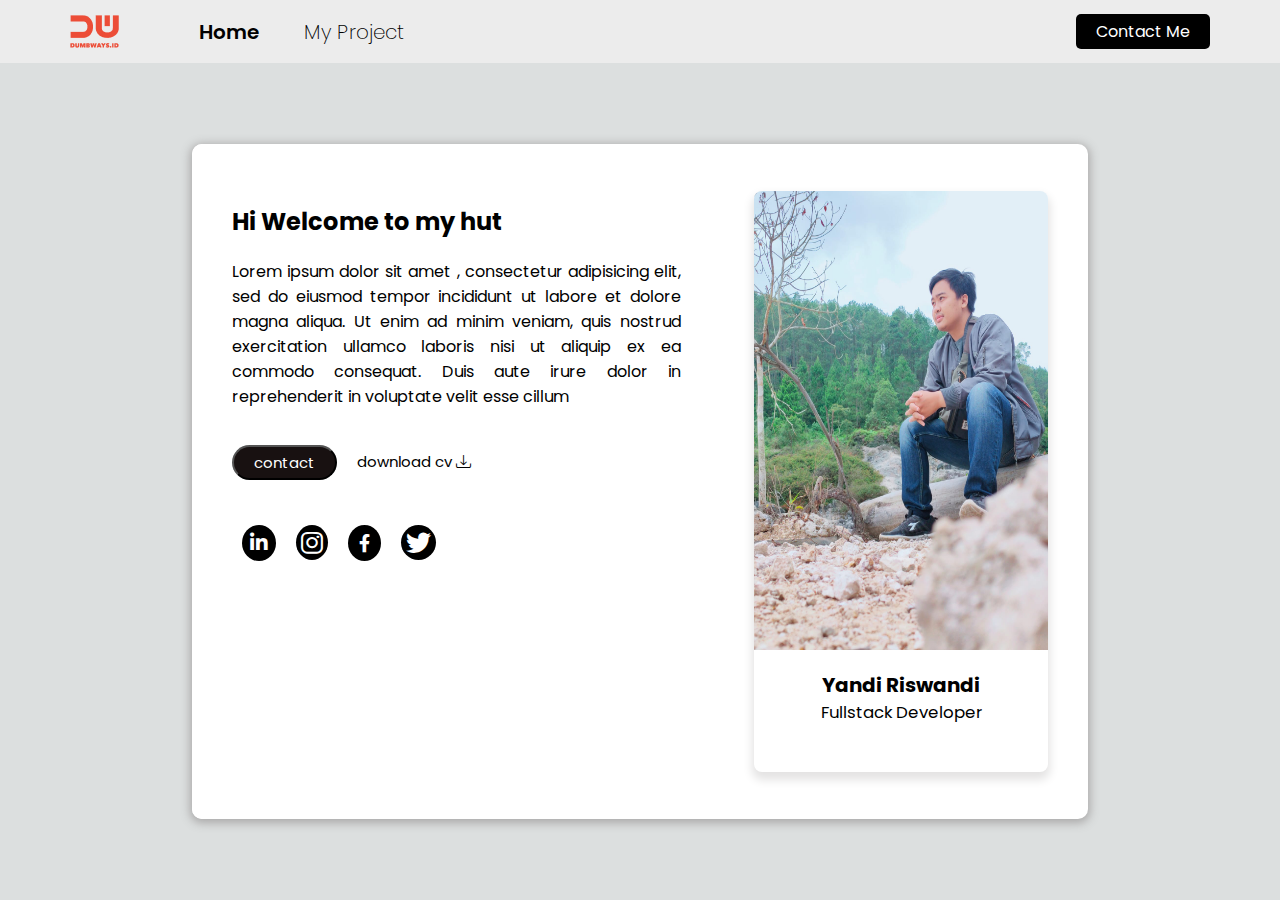
<file: index.html>
<html>
<!--rgb(238, 237, 237)-->
<head>
    <style>
        @import url('https://fonts.googleapis.com/css2?family=Poppins:ital,wght@0,300;0,600;0,700;1,500&display=swap');
    </style>
        <link rel="stylesheet" href="assets/style.css">
        <link rel="stylesheet" href="https://cdnjs.cloudflare.com/ajax/libs/font-awesome/6.0.0/css/all.min.css" integrity="sha512-9usAa10IRO0HhonpyAIVpjrylPvoDwiPUiKdWk5t3PyolY1cOd4DSE0Ga+ri4AuTroPR5aQvXU9xC6qOPnzFeg==" crossorigin="anonymous" referrerpolicy="no-referrer" />
        <link rel="stylesheet" href="https://cdn.jsdelivr.net/npm/bootstrap-icons@1.8.1/font/bootstrap-icons.css">
</head>

<body>
         <!-- NAVBAR -->
    <nav>
        <!-- Left -->
        <div class="left-side">
            <img src="images/logo.png">

            <ul>
                <li><a href="index.html">Home</a></li>
                <li><a href="myproject.html" style="font-weight:200">My Project</a></li>
            </ul>
        </div>

        <!-- Right -->
        <div class="right-side">
            <a href="contact-me.html">Contact Me</a>
        </div>
    </nav>
    <!-- AKHIR NAVBAR -->
    <!-- content main -->
    <div class="container-main">
        <div class="container-content">
            <!-- left-side -->
            <div class="left-side">
                <h2>Hi Welcome to my hut</h2>
                <p style="text-align: justify">
                    Lorem ipsum dolor sit amet , consectetur adipisicing elit, sed do eiusmod tempor incididunt ut 
                    labore et dolore magna aliqua. Ut enim ad minim veniam, quis nostrud exercitation ullamco 
                    laboris nisi ut aliquip ex ea commodo consequat. Duis aute irure dolor in reprehenderit in 
                    voluptate velit esse cillum 
                <div class="container-link">
                    <div>
                        <button>contact</button>
                    </div>
                    <div style="padding-left: 20px; margin-top:5px">
                        <a href="">download cv 
                            <i class="bi bi-download"></i></a>
                    </div>
                </div>
                <div class="sosial-media">
                    <i class="fa-brands fa-linkedin-in"></i>
                    <i class="fa-brands fa-instagram"></i>
                    <i class="fa-brands fa-facebook-f"></i>
                    <i class="fa-brands fa-twitter"></i>
                </div>
            </div>
            <!-- right-side -->
            <div class="right-side">
                <div class="right-side-card">
                    <img src="images/yandi.jpeg">
                    <p><b><lg>Yandi Riswandi</lg></b>
                    <br><small>Fullstack Developer</small</p>
                </div> 
            </div>
        </div>
    </div>
</body>
</html>
<!--filter:blur(1px); blur//box-shadow : 1px 2px 2px rgb(184, 180, 180) inset,2px 2px 1px  rgb(243, 241, 241),rgb(243, 242, 242)-->
</file>
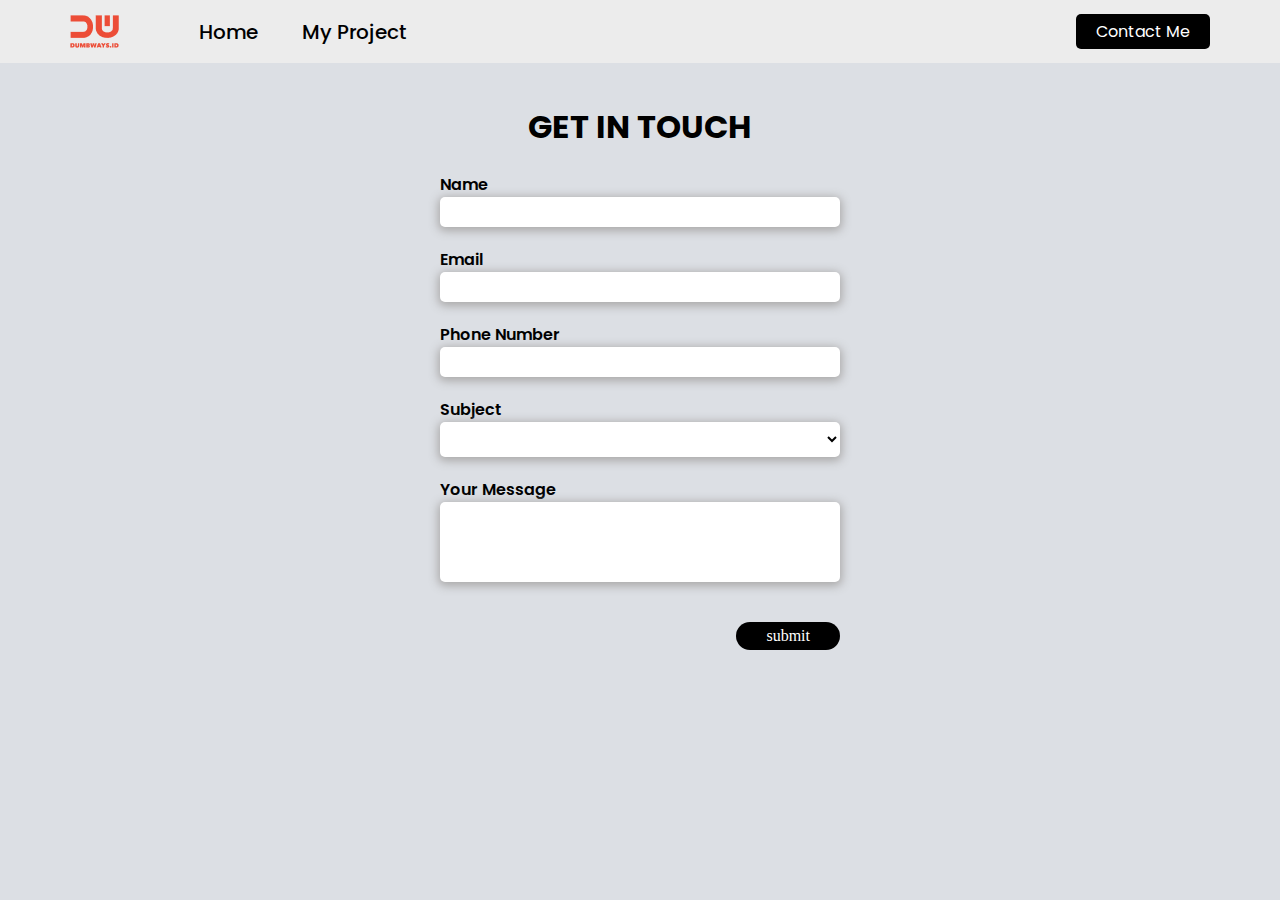
<file: contact-me.html>
<html>
<head>
    <script src="index.js"></script>
    <link rel="stylesheet" href="assets/style.css">

        
    <title>Personal Data</title>
    <link rel="stylesheet" href="assets/style.css">
    <link rel="icon" type="image/x-icon" href="">

</head>

<body>
        <!-- NAVBAR -->
    <nav>
        <!-- Left -->
        <div class="left-side">
            <img src="images/logo.png">

            <ul>
                <li><a href="index.html" style="font-weight:490">Home</a></li>
                <li><a href="myproject.html" style="font-weight:490">My Project</a></li>
            </ul>
        </div>

        <!-- Right -->
        <div class="right-side">
            <a href="contact-me.html">Contact Me</a>
        </div>
    </nav>
    <!-- AKHIR NAVBAR -->
    <h1 style="text-align:center; font-weight: bold; margin-top: 40px;">GET IN TOUCH</h1>
    <form style="width:400px; margin:auto; margin-top:20px">
        <div style="margin-bottom:20px ">
            <label for="input-name" style="font-weight: 550;">Name</label>
            <input type="text" 
                    id="input-name"
                    style="
                            width: 100%;
                            background-color:white;
                            border:none;
                            border-radius: 5px;
                            padding: 8px;
                            box-shadow: 0px 2px 10px 2px rgb(170, 169, 169);
                            height: 30px">
        </div>
        <div style="margin-bottom:20px">
            <label for="input-email" style="font-weight:550">Email</label>
            <input type="email" 
                    id="input-email"
                    style="
                            width: 100%;
                            background-color: white;
                            border:none;
                            border-radius: 5px;
                            padding: 8px;
                            box-shadow: 0px 2px 10px 2px rgb(170, 169, 169);
                            height: 30px">
        </div>
        <div style="margin-bottom:20px">
            <label for="input-number" style="font-weight:550">Phone Number</label>
            <input type="number" 
                    id="input-number"
                    style="
                            width: 100%;
                            background-color: white;
                            border:none;
                            border-radius: 5px;
                            padding: 8px;
                            box-shadow: 0px 2px 10px 2px rgb(170, 169, 169);
                            height: 30px">
        </div>
        <div style="margin-bottom:20px">
            <label for="select-subject" style="font-weight:550">Subject</label>
            <select type="email" 
                    id="select-subject"
                    style="
                            width: 100%;
                            background-color: white;
                            border:none;
                            border-radius: 5px;
                            padding: 8px;
                            box-shadow: 0px 2px 10px 2px rgb(170, 169, 169);
                            height: 35px"
            >
                <option></option>    
                <option style="font-family: poppins;" value="I'm hiring">I'm hiring</option>
                <option style="font-family: poppins;" value="Let's Colaboration">Let's Colaboration</option>
                <option style="font-family: poppins;" value="Let's Talk">Let's Talk</option>
            </select>
        </div>
        <div style="margin-bottom:40px">
            <label for="input-message" style="font-weight:550">Your Message</label>
            <textarea id="input-message"
                        style="
                            width: 100%;
                            background-color: white;
                            border:none;
                            border-radius:5px;
                            padding: 8px;
                            box-shadow: 0px 2px 10px 2px rgb(170, 169, 169);
                            height: 80px;
                            resize: none"> 
            </textarea><!--resize digunakan agar area pada textarea tidak dapat diperbesar kecil-->
        </div>
        <button style=" background-color:black;
                        border:none; 
                        color:white;
                        font-family: calibri;
                        border-radius:20px;
                        padding: 5px 30px;
                        font-size: medium;
                        float:right"
        onclick="submitForm()" type="button">submit</button>
    </form>

</body>

</html>
</file>
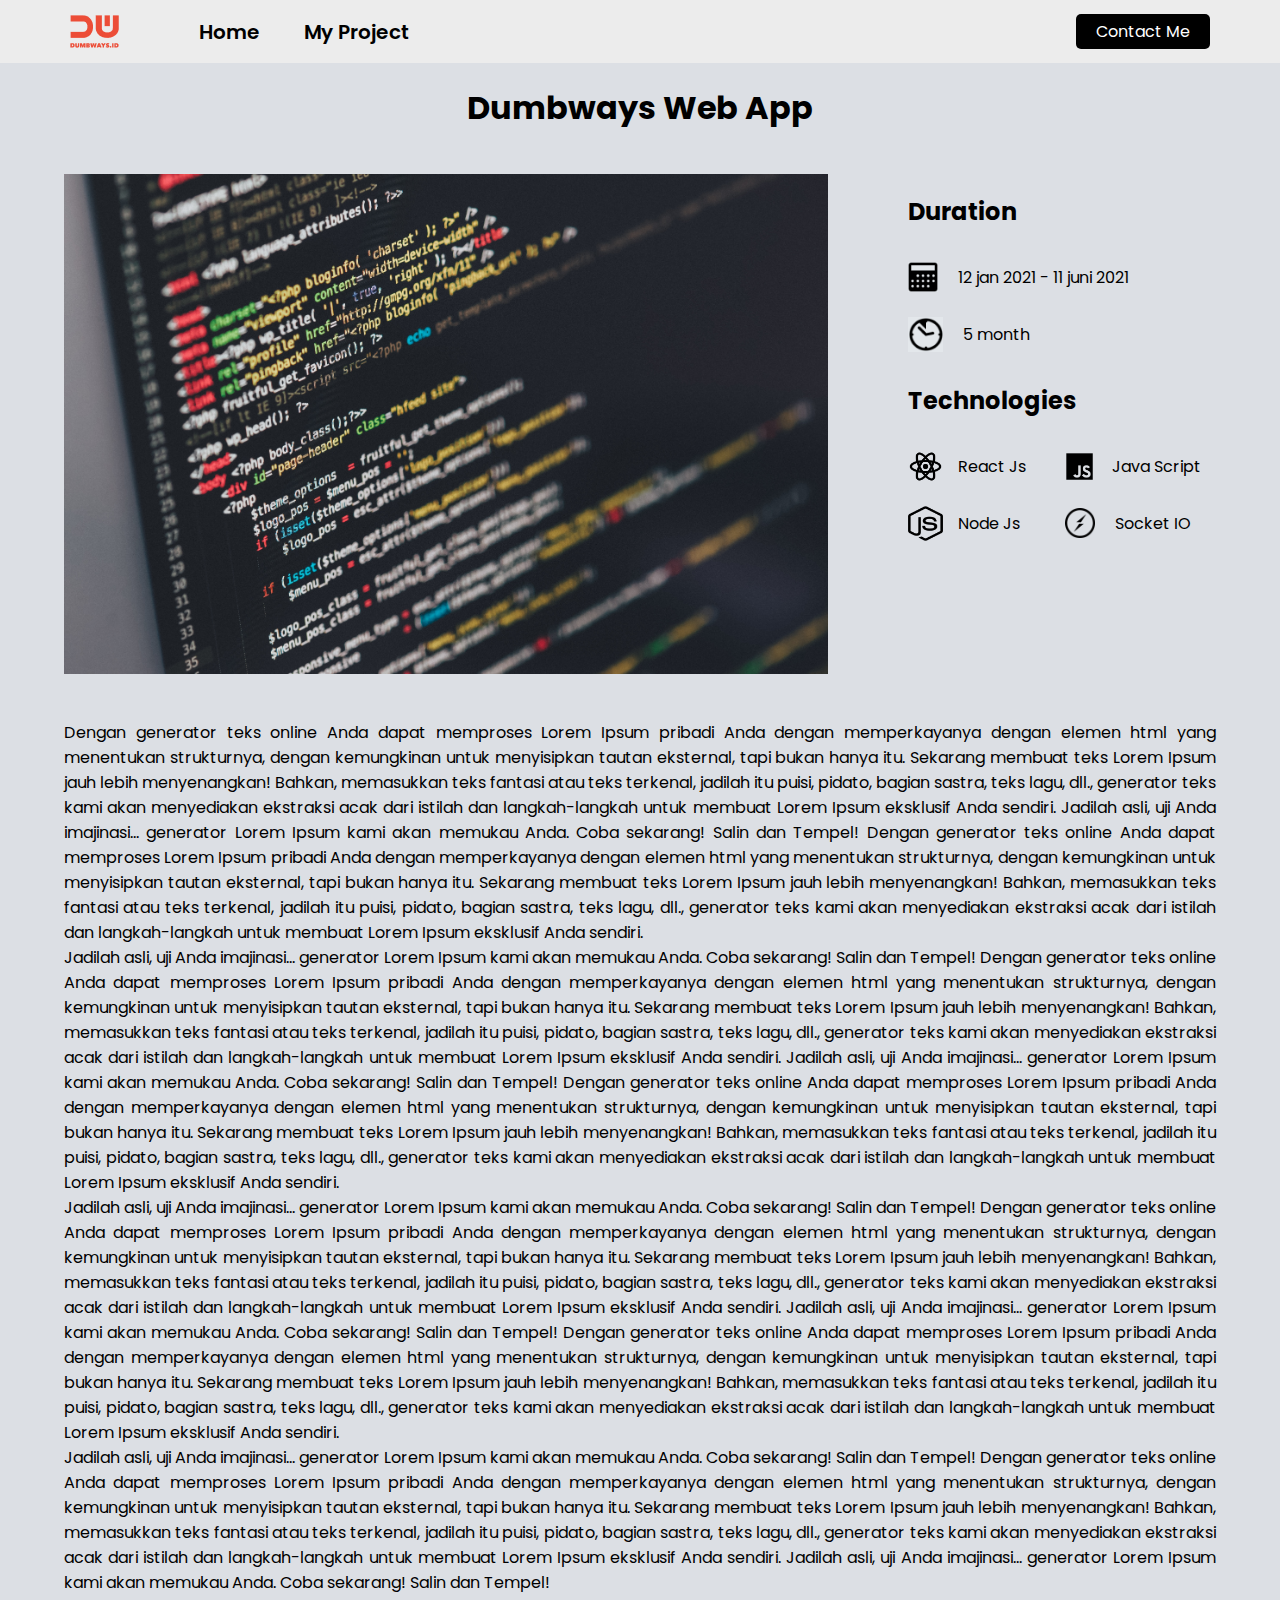
<file: myproject-detail.html>
<html >
<head>
  <title></title>
  <link rel="stylesheet" href="assets/myproject.css" />
  <link href="https://cdnjs.cloudflare.com/ajax/libs/font-awesome/6.0.0/css/all.min.css" rel="stylesheet"/>
</head>
<body>
<!-- NavBar -->
<nav>
<!-- Left -->
    <div class="left-side">
        <img src="images/logo.png">

        <ul>
            <li><a href="index.html">Home</a></li>
            <li><a href="myproject.html">My Project</a></li>
        </ul>
    </div>

    <!-- Right -->
    <div class="right-side">
        <a href="contact-me.html">Contact Me</a>
    </div>
</nav>
<h1>Dumbways Web App</h1>
<div class="container-detail-top">
    <div class="container-top">
        <div class="container-top-left">
            <img src="images/coding.jpg" alt="" style="width: 100%; height: 500px;">
        </div>
        <div class="container-top-right">
            <div class="detail">
                <h2>Duration</h2>
                <div style="display: flex; align-items: center;">
                    <img src="images/calender.png" style="width: 30px; height: 30px;"><p style="margin-left: 20px;">12 jan 2021 - 11 juni 2021</p> </img>
                </div>
                <div style="display: flex;align-items: center">
                    <img src="images/jam.png"   style="width: 35px; height: 35px;"><p style="margin-left: 20px;" id="duration"></p> </img>
                </div>
                <h2>Technologies</h2>
                <div class="js">
                    <div class="js-left">
                        <div style="display: flex; align-items: center;">
                            <i class="fa fa"></i>
                            <img src="images/react.png" style="width: 35px; height: 35px;"><p style="margin-left: 15px;">React Js</p> </img>
                        </div>
                        <div style="display: flex; align-items: center;">
                            <img src="images/node.png" style="width: 35px; height: 35px;"><p style="margin-left: 15px;">Node Js</p> </img>
                        </div>
                    </div>
                    <div class="js-right">
                        <div style="display: flex; align-items: center;">
                            <img src="images/js.png" style="width: 35px; height: 35px;"><p style="margin-left: 15px;">Java Script</p> </img>
                        </div>
                        <div style="display: flex; align-items: center;">
                            <img src="images/socket.png" style="width: 30px; height: 30px;padding-left: 3px;"><p style="margin-left: 20px;">Socket IO</p> </img>
                        </div>
                    </div>
                </div>
            </div>
                
        </div>
    </div>
</div>
<div style="width: 90%;text-align: justify;margin: auto;">
    <p>
        Dengan generator teks online Anda dapat memproses Lorem Ipsum pribadi Anda dengan memperkayanya dengan elemen html yang menentukan strukturnya, dengan kemungkinan untuk menyisipkan tautan eksternal, tapi bukan hanya itu.
        Sekarang membuat teks Lorem Ipsum jauh lebih menyenangkan! Bahkan, memasukkan teks fantasi atau teks terkenal, jadilah itu puisi, pidato, bagian sastra, teks lagu, dll., generator teks kami akan menyediakan ekstraksi acak dari istilah dan langkah-langkah untuk membuat Lorem Ipsum eksklusif Anda sendiri.
        Jadilah asli, uji Anda imajinasi... generator Lorem Ipsum kami akan memukau Anda. Coba sekarang! Salin dan Tempel!
        Dengan generator teks online Anda dapat memproses Lorem Ipsum pribadi Anda dengan memperkayanya dengan elemen html yang menentukan strukturnya, dengan kemungkinan untuk menyisipkan tautan eksternal, tapi bukan hanya itu.
        Sekarang membuat teks Lorem Ipsum jauh lebih menyenangkan! Bahkan, memasukkan teks fantasi atau teks terkenal, jadilah itu puisi, pidato, bagian sastra, teks lagu, dll., generator teks kami akan menyediakan ekstraksi acak dari istilah dan langkah-langkah untuk membuat Lorem Ipsum eksklusif Anda sendiri.
        <br>Jadilah asli, uji Anda imajinasi... generator Lorem Ipsum kami akan memukau Anda. Coba sekarang! Salin dan Tempel!
        Dengan generator teks online Anda dapat memproses Lorem Ipsum pribadi Anda dengan memperkayanya dengan elemen html yang menentukan strukturnya, dengan kemungkinan untuk menyisipkan tautan eksternal, tapi bukan hanya itu.
        Sekarang membuat teks Lorem Ipsum jauh lebih menyenangkan! Bahkan, memasukkan teks fantasi atau teks terkenal, jadilah itu puisi, pidato, bagian sastra, teks lagu, dll., generator teks kami akan menyediakan ekstraksi acak dari istilah dan langkah-langkah untuk membuat Lorem Ipsum eksklusif Anda sendiri.
        Jadilah asli, uji Anda imajinasi... generator Lorem Ipsum kami akan memukau Anda. Coba sekarang! Salin dan Tempel!
        Dengan generator teks online Anda dapat memproses Lorem Ipsum pribadi Anda dengan memperkayanya dengan elemen html yang menentukan strukturnya, dengan kemungkinan untuk menyisipkan tautan eksternal, tapi bukan hanya itu.
        Sekarang membuat teks Lorem Ipsum jauh lebih menyenangkan! Bahkan, memasukkan teks fantasi atau teks terkenal, jadilah itu puisi, pidato, bagian sastra, teks lagu, dll., generator teks kami akan menyediakan ekstraksi acak dari istilah dan langkah-langkah untuk membuat Lorem Ipsum eksklusif Anda sendiri.
        <br>Jadilah asli, uji Anda imajinasi... generator Lorem Ipsum kami akan memukau Anda. Coba sekarang! Salin dan Tempel!
        Dengan generator teks online Anda dapat memproses Lorem Ipsum pribadi Anda dengan memperkayanya dengan elemen html yang menentukan strukturnya, dengan kemungkinan untuk menyisipkan tautan eksternal, tapi bukan hanya itu.
        Sekarang membuat teks Lorem Ipsum jauh lebih menyenangkan! Bahkan, memasukkan teks fantasi atau teks terkenal, jadilah itu puisi, pidato, bagian sastra, teks lagu, dll., generator teks kami akan menyediakan ekstraksi acak dari istilah dan langkah-langkah untuk membuat Lorem Ipsum eksklusif Anda sendiri.
        Jadilah asli, uji Anda imajinasi... generator Lorem Ipsum kami akan memukau Anda. Coba sekarang! Salin dan Tempel!
        Dengan generator teks online Anda dapat memproses Lorem Ipsum pribadi Anda dengan memperkayanya dengan elemen html yang menentukan strukturnya, dengan kemungkinan untuk menyisipkan tautan eksternal, tapi bukan hanya itu.
        Sekarang membuat teks Lorem Ipsum jauh lebih menyenangkan! Bahkan, memasukkan teks fantasi atau teks terkenal, jadilah itu puisi, pidato, bagian sastra, teks lagu, dll., generator teks kami akan menyediakan ekstraksi acak dari istilah dan langkah-langkah untuk membuat Lorem Ipsum eksklusif Anda sendiri.
        <br>Jadilah asli, uji Anda imajinasi... generator Lorem Ipsum kami akan memukau Anda. Coba sekarang! Salin dan Tempel!
        Dengan generator teks online Anda dapat memproses Lorem Ipsum pribadi Anda dengan memperkayanya dengan elemen html yang menentukan strukturnya, dengan kemungkinan untuk menyisipkan tautan eksternal, tapi bukan hanya itu.
        Sekarang membuat teks Lorem Ipsum jauh lebih menyenangkan! Bahkan, memasukkan teks fantasi atau teks terkenal, jadilah itu puisi, pidato, bagian sastra, teks lagu, dll., generator teks kami akan menyediakan ekstraksi acak dari istilah dan langkah-langkah untuk membuat Lorem Ipsum eksklusif Anda sendiri.
        Jadilah asli, uji Anda imajinasi... generator Lorem Ipsum kami akan memukau Anda. Coba sekarang! Salin dan Tempel!
    </p>
</div>
<script>
    let start = new Date ('jan 12, 2021 00:00:00').getTime();
    let end = new Date ('jun 11, 2021 00:00:00').getTime();
    let distance = end-start // miliseconds
    let monthDistance = Math.floor(distance / (4*7*24 * 60 * 60 * 1000 )) // convert to month
    
    document.getElementById('duration').innerText = monthDistance+' month'
    console.log(distance)
</script>
</body>
</html>
</file>
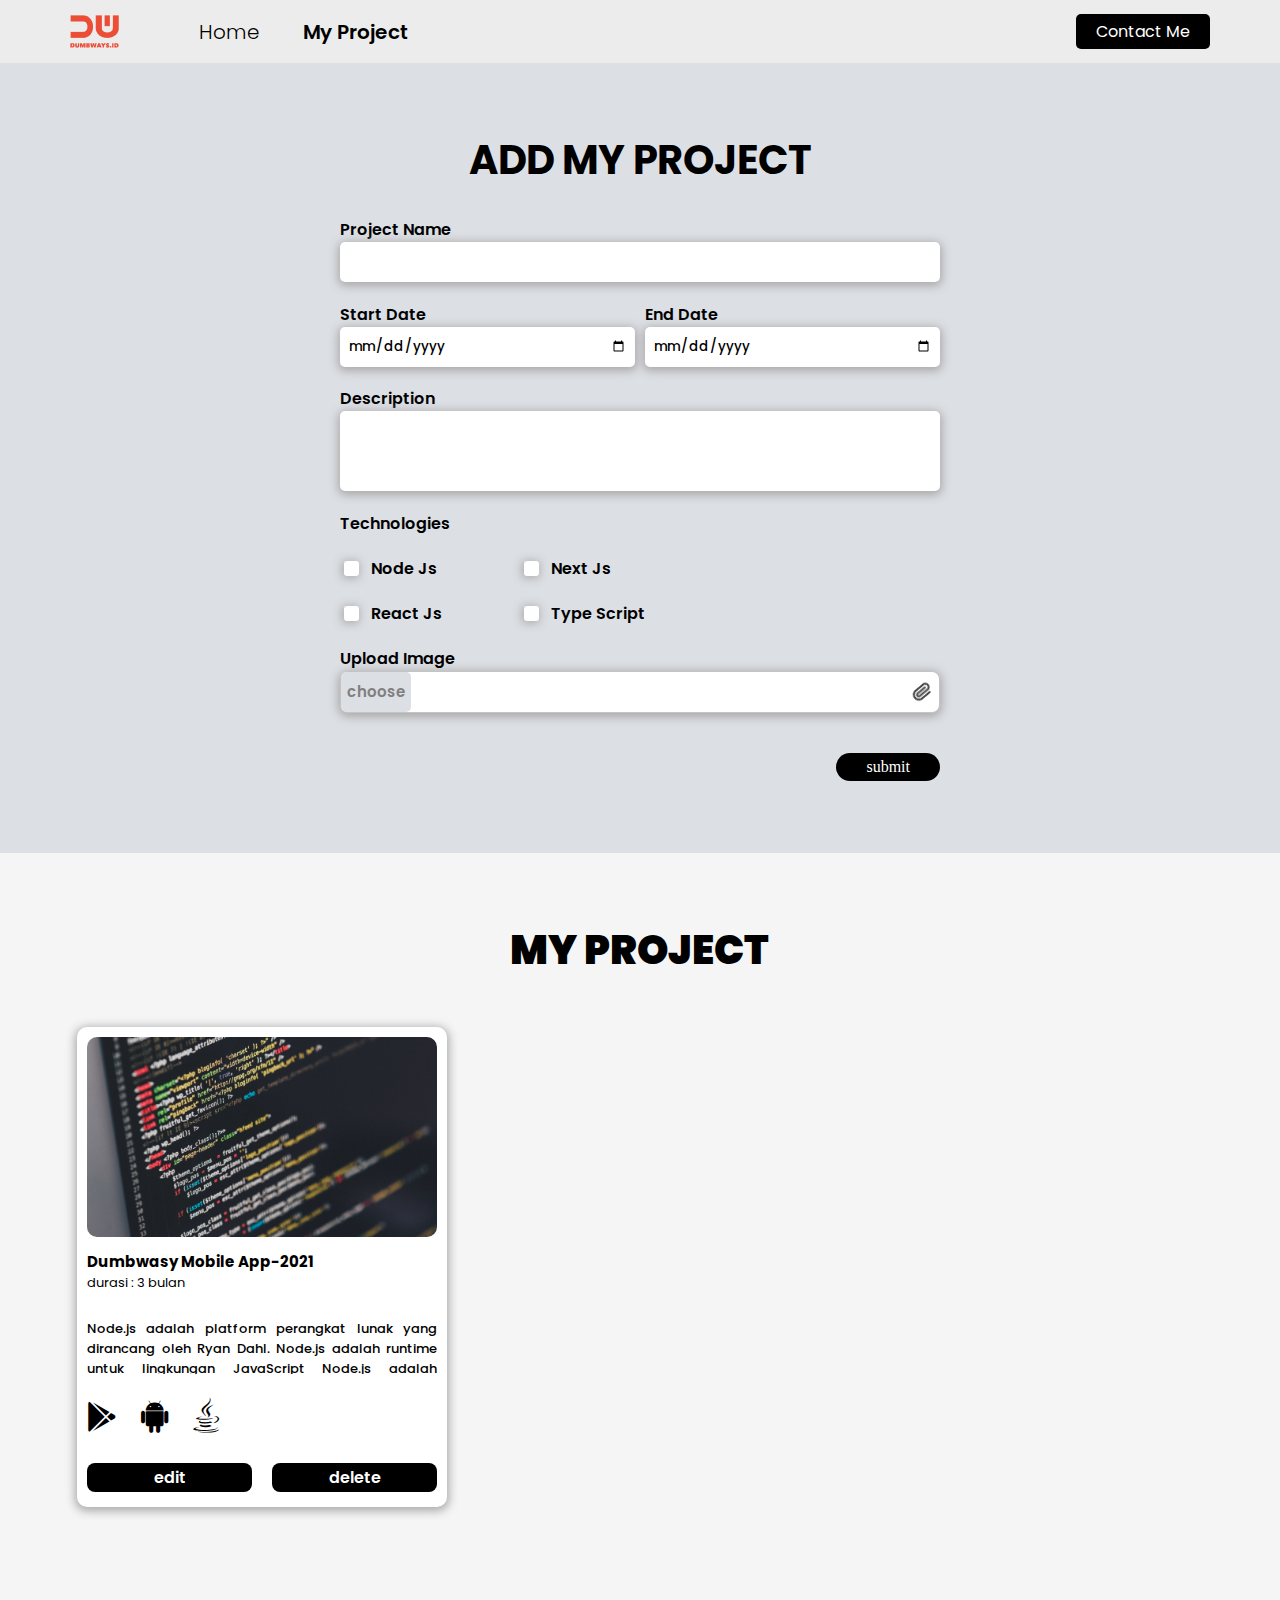
<file: myproject.html>
<html>
  <head>
    <title>My Project</title>
   
    <link rel="stylesheet" href="assets/myproject.css" />
    
    <link href="https://cdnjs.cloudflare.com/ajax/libs/font-awesome/6.0.0/css/all.min.css" rel="stylesheet"/>
    <link rel="stylesheet" href="https://cdnjs.cloudflare.com/ajax/libs/font-awesome/4.7.0/css/font-awesome.min.css">
  </head>
  <body>
    <!-- NavBar -->
    <nav>
        <!-- Left -->
        <div class="left-side">
            <img src="images/logo.png">

            <ul>
                <li><a style="font-weight: 300;" href="index.html">Home</a></li>
                <li><a href="myproject.html">My Project</a></li>
            </ul>
        </div>

        <!-- Right -->
        <div class="right-side">
            <a href="contact-me.html">Contact Me</a>
        </div>
    </nav>

    <!-- My Project -->
    <!-- Form -->
    <div class="container-main">
        <h1>ADD MY PROJECT</h1>
        <form class="container-form" onsubmit="addProject(event)">
            <div class="container">
                <div>
                    <label for="input-myproject-title">Project Name</label>
                    <input id="input-myproject-title" />
                    </div>
                    <div class="date">
                        <div class="date-left-side">
                            <label for="birthday">Start Date</label>
                            <input type="date" id="start-date">
                        </div>
                        <div class="date-right-side">
                            <label for="birthday">End Date</label>
                            <input type="date" id="end-date">
                        </div>
                    </div>
                    <div>
                    <label for="input-myproject-content">Description</label>
                    <textarea id="input-myproject-content"></textarea>
                    </div>
            </div>
            <div>
                <label for="" >Technologies</label>
            </div>
            <!-- input checkbox -->
            <div class="checkbox" id="checkbox">
                <div class="left-checkbox">
                    <div>
                       <label for="node js"><input class="icheckbox" type="checkbox" name="technologies"  value="fa-brands fa-node-js" id="nodejs">
                        Node Js</label>
                    </div>
                    <div>  
                       <label for="reactjs"> <input class="icheckbox" type="checkbox" name="technologies"  value="fa-brands fa-react" id="reactjs">
                        React Js</label>
                    </div>
                </div>
                <div class="right-checkbox">
                    <div>
                       <label for="nextjs"><input class="icheckbox" type="checkbox" name="technologies" value="fa-brands fa-android" id="nextjs">
                        Next Js</label>
                        <!-- <label for="nextjs"><input type="checkbox" name="technologies" value="images/next.png" id="nextjs">
                            Next Js</label>  -->
                    </div>
                    <div>
                        <label for="typescript"><input class="icheckbox" type="checkbox" name="technologies" value="fa-brands fa-java" id="typescript">
                        Type Script</label>
                    </div>   
                </div>
            </div>
            <!-- end input checkbox-->
            <p id="inputTechnologies" hidden></p>
            <!-- input gambar -->
            <div>
                <label>Upload Image</label>
                <div class="input-blog-image-group">
                  <label for="input-myproject-image">
                      <div class="left-file"><p>choose</p></div>
                      <div style="padding-right: 5px;" class="right-file"><img src="images/file.png" alt="file" style="transform:rotate(50deg);"/></div>
                  </label>
                  <input type="file" id="input-myproject-image" hidden />
                </div>
            </div>
            <!-- end input gambar -->
            <div class="button-group">
                <button type="button" onclick="addProject()" >submit</button>
            </div>
        </form>
    </div>
    <!-- end Form -->
    <!-- CONTENT -->
    <div class="container-content">
        <div class="content"> 
            <div>
                <h1><b>MY PROJECT</b></h1>
            </div>
            <div class="card-main" id="contents">
                <!-- card -->
                <div class="card">
                    <div class="input-images">
                        <img src="images/coding.jpg" alt="">
                    </div>
                    <div style="display: flex; align-items: flex-start;justify-content: flex-start;width: 100%;">
                    <p style="font-size: 13px;">
                        <a href="myproject-detail.html" target="_blank" style="font-size: 15px">
                            <b>Dumbwasy Mobile App-2021</b></a>
                            <br>durasi : 3 bulan</p>       
                    </div>
                    <div class="paragraf">
                        <p>
                            Node.js adalah platform perangkat lunak yang dirancang oleh Ryan Dahl. Node.js adalah runtime untuk 
                            lingkungan JavaScript Node.js adalah platform perangkat lunak yang dirancang oleh Ryan Dahl. Node.js adalah runtime untuk 
                            lingkungan JavaScript Node.js adalah platform perangkat lunak yang dirancang oleh Ryan Dahl. Node.js adalah runtime untuk 
                            lingkungan JavaScript 
                        </p>
                    </div>
                    <div class="icon">
                        <i class="fa-brands fa-google-play"></i>
                        <i class="fa fa-android"></i>
                        <i class="fa-brands fa-java"></i>
                    </div>
                    <div class="btn-group">
                        <div class="edit">
                            <a href="#" class="btn-edit">edit </a>
                        </div>
                        <div class="delete">
                            <a href="#" class="btn-post">delete</a>
                        </div> 
                    </div>
                </div >
                <!-- end card -->
            </div>
        </div>
    <script src="myproject.js"></script>
  </body>
</html>
</file>
<file: assets/style.css>
@import url('https://fonts.googleapis.com/css2?family=Poppins:ital,wght@0,300;0,600;0,700;1,500&display=swap');
body {
    margin: 0;
    font-family: 'Poppins', sans-serif;
    background-color: rgb(220, 223, 228);
}

nav ul li {
    display: inline;
    margin-left: 40px;

}

nav ul li a {
    color: #000;
    text-decoration: none;
    font-size: 20px;
    font-weight: 600;
}

nav {
    display: flex;
    background-color: rgb(236, 236, 236);
    height: 7vh;
}

nav div {
    display: flex;
    padding-left: 70px;
    padding-right: 70px;
    align-items: center;
}

nav .left-side {
    flex: 50%;
}
nav .right-side {
    flex: 50%;
    justify-content: flex-end;
    align-items:center;
}

nav .right-side a {
    background-color: black;
    color: #fff;
    text-decoration: none;
    padding: 5px 20px;
    border-radius: 5px;
}
.container-main{
    display: flex;
    background-color: rgb(220, 223, 223);
    height: 93vh;
    align-items: center;
    justify-content: center;

}
.container-content {
    display: flex;
    height: 75vh;
    width: 70%;
    background-color: white;
    border-radius: 10px;
    box-shadow: 0px 2px 10px 2px rgb(170, 169, 169);
}
.container-content .left-side{
    flex: 55%;
    background-color: white;
    padding-left: 40px;
    padding-top: 40px;
    margin: none;
    border-radius: 10px;
   
}
.container-content .left-side .container-link{
    padding-top: 20px ;
    display: flex;
    justify-content: flex-start;
}
.container-content .left-side .container-link div button{
    font-family:poppins;
    border-radius:20px; 
    background-color : rgb(24, 17, 17); 
    color :white;
    font-size : 15px;
    padding: 4px 20px ;
}
.container-content .left-side .container-link div a{
    color :black; 
    text-decoration: none; 
    font-size: 15px
}
.container-content .left-side .sosial-media {
    display: flex;
    width: 200px;
    align-items: center;
    margin-top: 45px;
    margin-left: 10px;
}

.container-content .left-side .sosial-media i  {
    font-size: 25px;
    margin-right: 20px;
    color: white;
    background-color: black;
    padding: 5px;
    border-radius: 50%;
}
.container-content .left-side .sosial-media .fa-linkedin-in {
    font-size:20px;
    padding: 8px 8px !important;
}
.container-content .left-side .sosial-media .fa-facebook-f {
    font-size:18px;
    padding: 9px 11px
}
.container-content .right-side{
    flex: 45%;
    display: flex;
    align-items: center;
    justify-content: flex-end;
    padding-right: 40px;
}
.container-content .right-side .right-side-card{
    border-style:none;
    font-size: 20px;
    padding-bottom: 8px;
    background-color: white; 
    text-align:center;
    width : 80%;
    height: 85%;
    border-radius:8px;
    box-shadow: 0px 6px 10px 2px rgb(228, 227, 227);
}
.container-content .right-side .right-side-card img{
    width:100%; 
    height: 80%;
    border-radius: 8px 8px 0px 0px;  
}
</file>
<file: assets/myproject.css>
@import url('https://fonts.googleapis.com/css2?family=Poppins:wght@300;400;500;600;700&display=swap');

body {
    margin: 0;
    font-family: 'Poppins', sans-serif;
    background-color: rgb(220, 223, 228);
}

nav ul li {
    display: inline;
    margin-left: 40px;

}

nav ul li a {
    color: #000;
    text-decoration: none;
    font-size: 20px;
    font-weight: 600;
}
nav ul li a:hover {
    box-shadow: 0 20px 30px rgba(0, 0, 0, 0.24);
  
}
/* .nav ul li a::before{
	content: '';
	position: absolute;
	bottom: 0;
	left: 0;
	width: 100%;
	height: 0%;
	background:  linear-gradient(to top, #0159ab, #3c1053);
	z-index: -1;
	transition: all .4s;
}

.nav ul li a:hover::before{
	height: 50%;
} */

nav {
    display: flex;
    background-color: rgb(236, 236, 236);
    height: 7vh;
}

nav div {
    display: flex;
    padding-left: 70px;
    padding-right: 70px;
    align-items: center;
}

nav .left-side {
    flex: 50%;
}
nav .right-side {
    flex: 50%;
    justify-content: flex-end;
    align-items:center;
}

nav .right-side a {
    background-color: black;
    color: #fff;
    text-decoration: none;
    padding: 5px 20px;
    border-radius: 5px;
}
h1{
    text-align: center;
}

/* form pengisian data */
.container-main{
    width:100%;
    background-color: rgb(220, 223, 228);
    margin: auto;
    height: 750px;
    padding-top: 40px;
}
.container-main h1{
    font-weight: 700;
    font-size: 40px; 
}
.container-form{
    width: 600px;
    background-color: rgb(220, 223, 228);

    margin: auto;
    height: 600px;
}
.container-form div {
    margin-bottom:20px

}
.container-form .container div input{
    width: 100%;
    background-color:white;
    border:none;
    border-radius: 5px;
    padding: 8px;
    box-shadow: 0px 2px 10px 2px rgb(170, 169, 169);
    height: 40px;
    font-family: poppins;
    font-weight:500;
}
.container-form .container .date{
    display: flex;
    margin: none;
    height: 64px;
}
.container-form .container .date .date-left-side{
    flex: 50%;

    padding-right: 5px;
    margin: none;
}
.container-form .container .date .date-right-side{
    flex: 50%;
    padding-left: 5px;
    margin: none;
}

.container-form div textarea{
    width: 100%;
    background-color: white;
    border:none;
    border-radius:5px;
    padding: 8px;
    box-shadow: 0px 2px 10px 2px rgb(170, 169, 169);
    height: 80px;
    resize: none;
    font-family: poppins;
    font-weight:500;
    text-align: justify;
}
/* .checkbox */
.container-form .checkbox{
    display: flex;
    height: 60px;
    margin-bottom: 30px;
}
.container-form .checkbox .left-checkbox{
    flex: 30%;
  
  
}
.container-form label{
    font-weight:600;
}
/* input[type=checkbox] {
	-moz-appearance:none;
	-webkit-appearance:none;
	-o-appearance:none;
	outline: none;
	content: none;	
} */
.icheckbox{
    margin-right: 10px;
}
input[type=checkbox]:before {
	font-family: "FontAwesome";
    content: "\f00c";
    font-size: 15px;
    color: transparent !important;
    background: white;
    display: block;
    width: 15px;
    height: 15px;
    border: none;
    margin-right: 7px;
    border-radius: 3px;
}

input[type=checkbox]:checked:before {

	color: rgb(0, 0, 0) !important;
}
.container-form .checkbox .right-checkbox{
    flex: 70%;
    
}
input[type=checkbox]{
    border-radius:30px;
    border-color: white;
    box-shadow: 0px 2px 10px 2px rgb(170, 169, 169);
}

/* form file gambar */
.container-form .input-blog-image-group {
    font-size: 20px;
    border: 1px solid #c4c4c4;
    background-color: white;
    border-radius: 8px;
    cursor: pointer;
    height: 40px;
    box-shadow: 0px 2px 10px 2px rgb(170, 169, 169);
}
.container-form .input-blog-image-group label {
    display: flex;
   
}
.container-form .input-blog-image-group label .left-file {
    flex: 50%;   
    display: flex;
    height: 40px;
    align-items: center;
    border-radius: 5px 0px 0px 5px;
}
.container-form .input-blog-image-group label .left-file p {
    font-size: 15px;
    display: flex;
    background-color: rgb(220, 223, 228);
    color: grey;
    height: 40px;
    width: 70px;
    cursor: pointer;
    justify-content: center;
    align-items: center;
    border-radius: 5px;
    
    }
.container-form .input-blog-image-group label .right-file {
    flex: 50%; 
    display: flex;
    align-items: center; 
    justify-content: flex-end; 
}
.container-form .button-group button{
    background-color:black;
    border:none; 
    color:white;
    font-family: calibri;
    border-radius:20px;
    margin-top: 20px;
    padding: 5px 30px;
    font-size: medium;
    float:right;
    cursor: pointer;
}
/* CONTENT */
.container-content{
    display: flex;
    background-color: rgb(245, 245, 245);
    width: 100%;
    height: 1200px;
    margin: auto;
   
}
.container-content .content{
   
    background-color: rgb(245, 245, 245);
    width: 95%;
    height: 1200px;
    margin: auto;
    padding-top: 40px;
}
.content h1{
    font-weight: 700;
    font-size: 40px;
}
.container-content .content .card-main{
   background-color:  rgb(245, 245, 245);
   display: flex;
   flex-wrap: wrap;
   padding-left: 25px;
}
.container-content .content .card-main .card{
    padding: 10px;
    background-color: white;
    margin: 20px;
    width: 350px;
    height: 460px;
    border-radius: 10px;
    box-shadow: 0px 2px 10px 2px rgb(170, 169, 169);
}
.card b{
    
    text-overflow: ellipsis; 
    overflow: hidden;
}
.card .paragraf p{
    display: flex; 
    justify-content : flex-start;
    /* opacity: .75; */
    /* membuat paragraf/tex tidak overflow  */
    text-overflow: ellipsis; 
    overflow: hidden;
    max-height: 55px;
    /* end membuat paragraf/tex tidak overflow  */
    font-size: 13px; 
    text-align: justify;
    font-weight: 500;
}
.icon i{
    font-size: 35px;
    padding-right: 20px;
    margin-bottom: 30px;
    margin-top: 10px;
}
.container-content .content .card-main .card .icon .fa-google-play{
    font-size: 30px;
}
.card a{
    color: black;
    text-decoration: none;
}
.container-content .content .card-main .card .input-images{
    flex: 1;
   
}
.container-content .content .card-main .card .input-images img{
   
    width: 100%; 
    height: 200px;
    object-fit: cover;
    border-radius: 10px;

}
.container-content .content .card-main .card .btn-group {
    display: flex;
    align-items: flex-end;
   
}
.container-content .content .card-main .card .btn-group .edit {
    flex: 50%;
    display: flex;
    padding-right: 10px;
}
.btn-group .btn-edit {
    padding: 2px 60px;
    border: 0;
    width: 100%;
    border-radius: 8px;
    background-color: black;
    text-decoration: none;
    color: white;
    text-align: center;
    font-weight: 600;
}
.container-content .content .card-main .card .btn-group .delete {
    flex: 50%;
    display: flex;
    justify-content: center;
    padding-left: 10px;
}
    
.btn-group .btn-post {
    padding: 2px 40px;
    border: 0;
    width: 100%;
    border-radius: 8px;
    background-color: black;
    text-decoration: none;
    color: white;
    text-align: center;
    font-weight: 600;
}
/* DETAIL PROJECT */
.container-detail-top{
    display: flex;
    background-color: rgb(220, 223, 228);
    width: 100%;
    height: 550px;
    justify-content: center;

}
.container-detail-top .container-top{
    display: flex;
    width: 90%;
    background-color: rgb(220, 223, 228);
    margin:20px;
}
.container-detail-top .container-top .container-top-left{
    flex: 70%;
    height:500px
}
.container-detail-top .container-top .container-top-right{
    flex: 30%;
    background-color: rgb(220, 223, 228);
    height:450px;
    padding-left:60px;
   
}
.container-detail-top .container-top .container-top-right .detail{
    margin-left: 20px;
   
}
.container-detail-top .container-top .container-top-right .js{
   display: flex;
}
.js .js-left{
    flex: 50%;
}
.js .js-right{
    flex: 50%;
}
</file>
